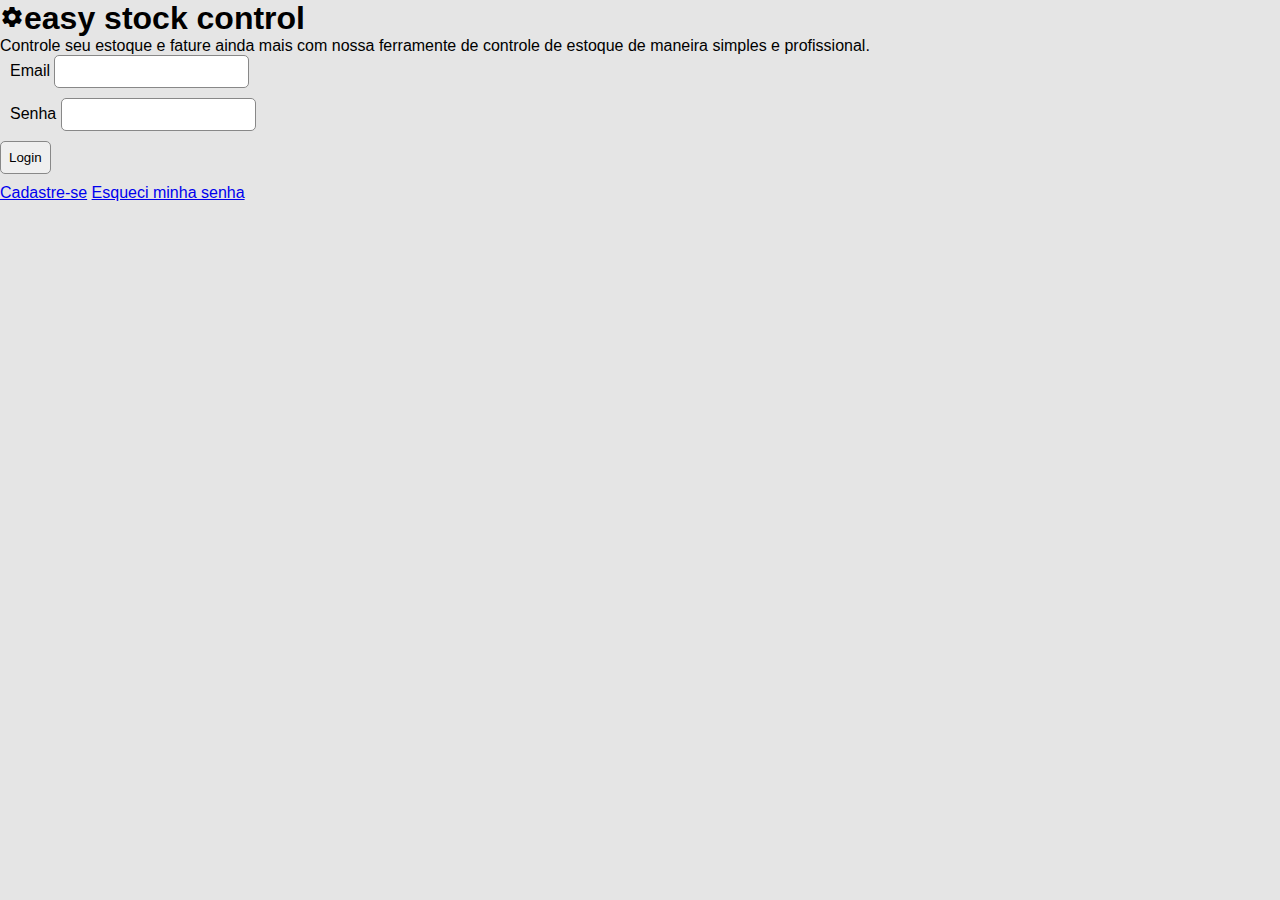
<file: index.html>
<html lang="pt-br">
<head>
	<meta charset="utf-8">
	<meta name="viewport" content="width=device-width, initial-scale=1">
	<title>Controle estoque</title>
	<link rel="stylesheet" type="text/css" href="assets/css/style.css">
	<link href="https://fonts.googleapis.com/icon?family=Material+Icons"
      rel="stylesheet">
</head>
<body>
	<!--
	<header class="header">
		<div class="container header-area">
			<div class="header-left">
				<div class="logo">
					controle estoque
				</div>
			</div>
			<div class="header-right">
				<form class="search">
					<div>
						<label>Busca</label>
						<input type="search" name="search" placeholder="digite um codigo ou produto">
					</div>
				</form>
			</div>
		</div>
	</header>
	-->
	<main>
		<div class="mark-area">
			<h1><span class="material-icons">settings</span>easy stock control</h1>
			<p>Controle seu estoque e fature ainda mais com nossa ferramente de controle de estoque de maneira simples e profissional.</p>
		</div>
		<section class="login-area">
			<div class="login-form">
				<form>
					
					<div class="form-control">
						<label for="email">Email</label>
						<input type="mail" name="email">
					</div>

					<div class="form-control">
						<label for="password">Senha</label>
						<input type="password" name="password">
					</div>
					
					<div class="form-control">
						<input type="submit" value="Login">
					</div>
				</form>
				<a href="#">Cadastre-se</a>
				<a href="#">Esqueci minha senha</a>
			</div>
		</section>
	</main>
</body>
</html>
</file>
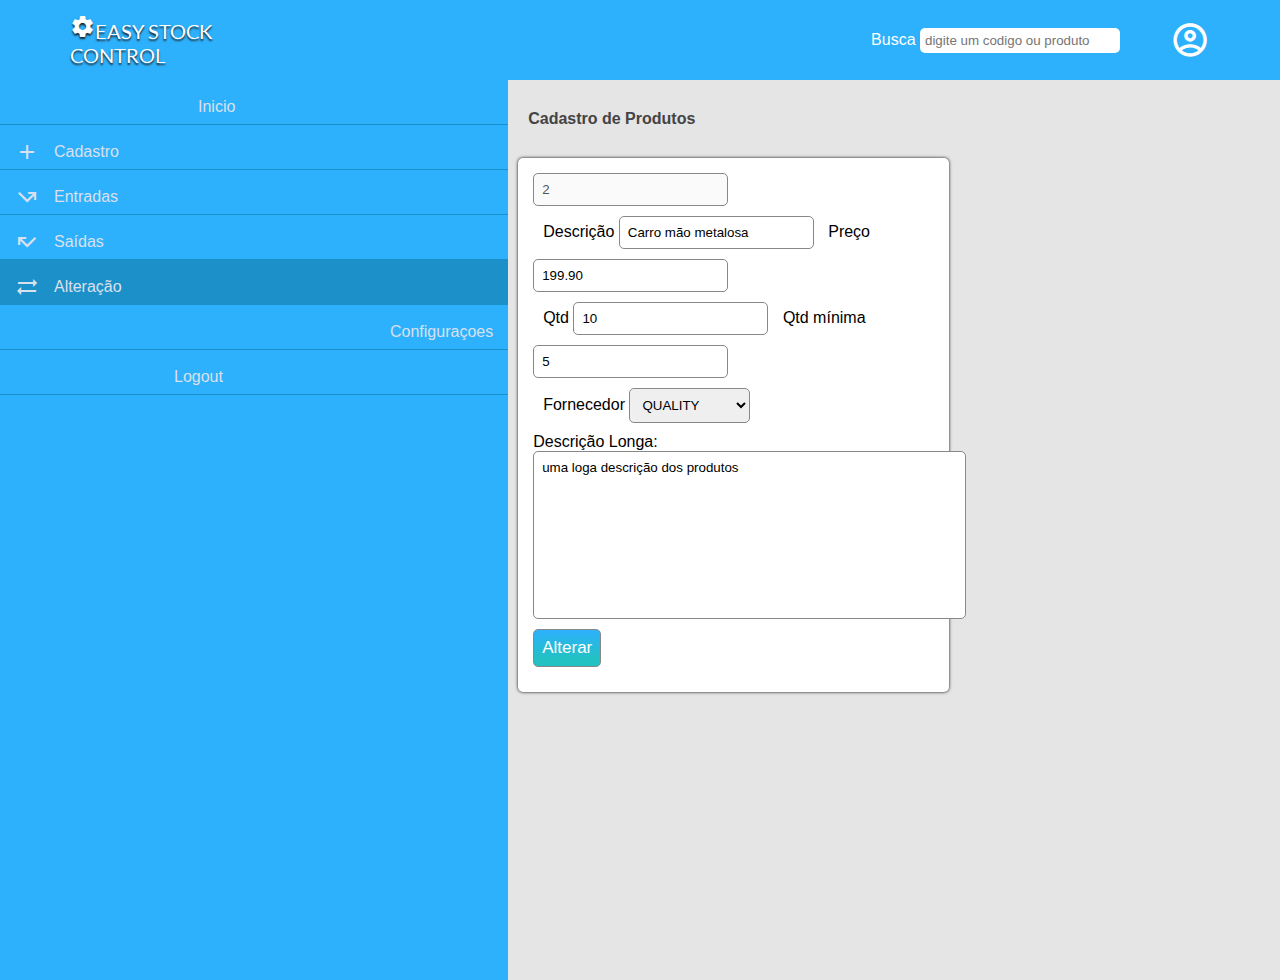
<file: atualizar.html>
<html lang="pt-br">
	<head>
		<meta charset="utf-8">
		<meta name="viewport" content="width=device-width, initial-scale=1">
		<title>Controle estoque</title>
		<link rel="stylesheet" type="text/css" href="assets/css/style.css">
		<link rel="stylesheet" type="text/css" href="assets/css/cadastro.css">
		<link href="https://fonts.googleapis.com/icon?family=Material+Icons"
	      rel="stylesheet">
	      <link href="https://fonts.googleapis.com/icon?family=Material+Icons+Outlined"
	      rel="stylesheet">
	</head>
	<body>
		<header class="header">
			<div class="container header-area">
				<div class="header-left">
					<div class="logo">
						<span class="material-icons">settings</span>easy stock control
					</div>
				</div>
				<div class="header-right">
					<form class="search">
						<div>
							<label>Busca</label>
							<input type="search" name="search" placeholder="digite um codigo ou produto">
						</div>
					</form>
					<div class="user-area">
						<span class="material-icons-outlined">account_circle</span>
					</div>
				</div>
			</div>
		</header>
		<div class="container-areas">

			<section class="register content-area1">	
				<div class="section-title">
					<h4>Cadastro de Produtos</h4>
				</div>
					
					<form method="POST" class="form">
						
						<div class="form-control">
							<input type="text" name="id" value="2" disabled>
						</div>

						<div class="form-control">
							<label for="small_desc">Descrição</label>
							<input type="text" name="small_desc" id="small_desc" value="Carro mão metalosa" required>

							<label for="price">Preço</label>
							<input type="number" name="price" id="price" step="0,01" value="199.90" required>
						</div>
						
						<div class="form-control">
							<label for="qtd">Qtd</label>
							<input type="number" name="qtd" id="qtd" min="1" value="10" required>

							<label for="qtd_min">Qtd mínima</label>
							<input type="number" name="qtd_min" id="qtd_min" min="1" value="5" required>
						</div>

						
						<div class="form-control">
							<label for="fron">Fornecedor</label>
							<select id="forn" name="forn">
								<option value="1">Multilaser</option>
								<option value="2" selected>Quality</option>
								<option value="3">Fortlev</option>
							</select>
						</div>

						<label for="long_desc">Descrição Longa:</label>
						<div class="form-control">
							<textarea cols="50" rows="10" name="long_desc" id="long_desc" >uma loga descrição dos produtos</textarea> 
						</div>
						<div class="form-control">
							<input type="submit" value="Alterar" class="botton">
						</div>
					</form>
			</section>

			<aside class="side-bar-area">
				<ul>
				    <li><a href="home.html"><span class="material-icons-outlined">cottage</span>Inicio</a></li>
				    <li><a href="cadastro.html"><span class="material-icons-outlined">add</span>Cadastro</a></li>
				    <li><a href="entradas.html"><span class="material-icons-outlined">call_missed_outgoing</span>Entradas</a></li>
				    <li><a href="saidas.html"><span class="material-icons-outlined">call_missed</span>Saídas</a></li>
				    <li class='active'><a href="atualizar.html"><span class="material-icons-outlined">sync_alt</span>Alteração</a></li>
				    <li><a href="#"><span class="material-icons-outlined">manage_accounts</span>configuraçoes</a></li>
				    <li><a href="#"><span class="material-icons-outlined">logout</span>logout</a></li>

				</ul>
			</aside>
		</div>
	</body>
</html>
</file>
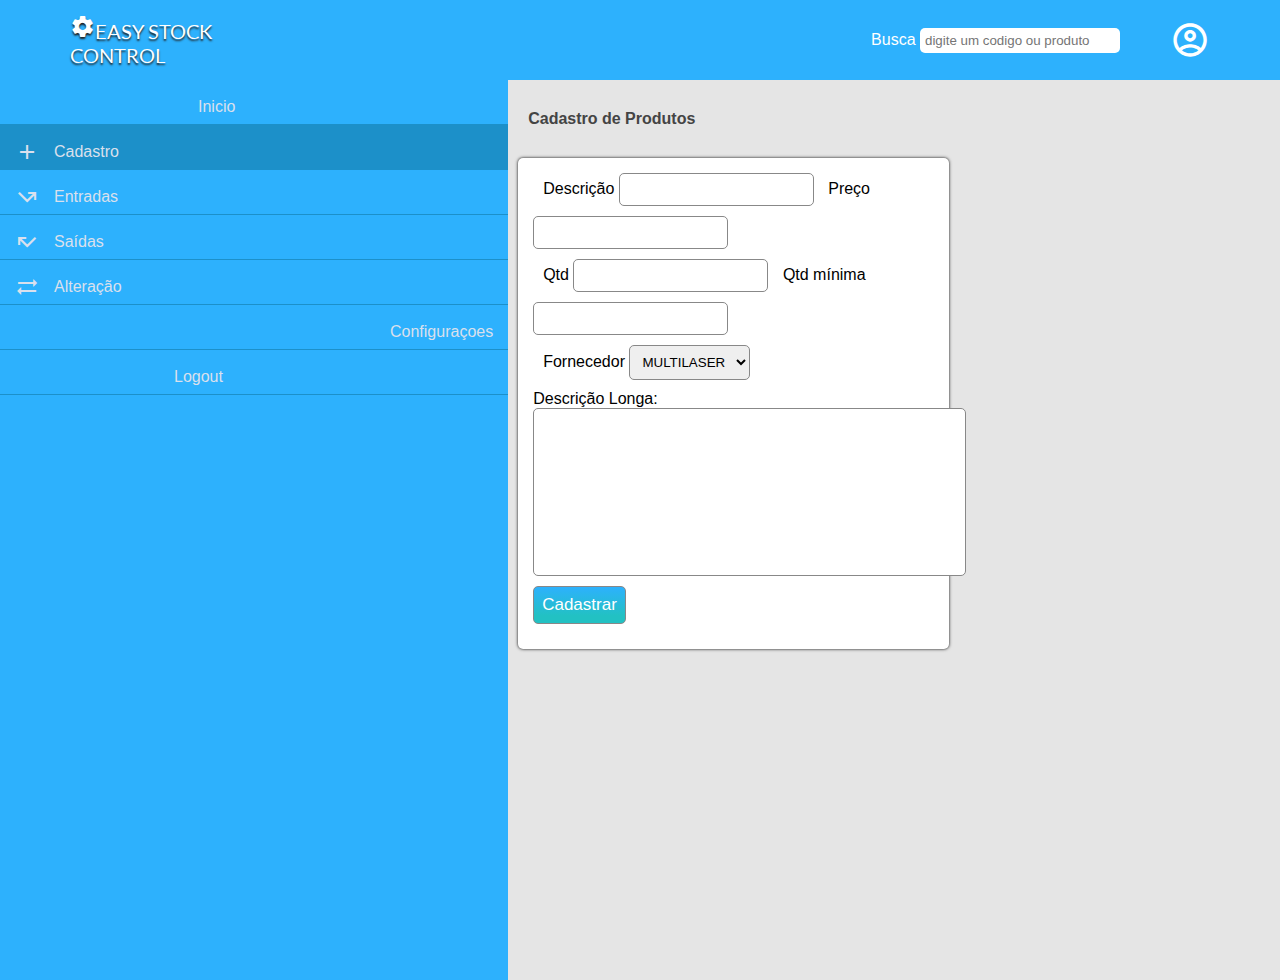
<file: cadastro.html>
<html lang="pt-br">
	<head>
		<meta charset="utf-8">
		<meta name="viewport" content="width=device-width, initial-scale=1">
		<title>Controle estoque</title>
		<link rel="stylesheet" type="text/css" href="assets/css/style.css">
		<link rel="stylesheet" type="text/css" href="assets/css/cadastro.css">
		<link href="https://fonts.googleapis.com/icon?family=Material+Icons"
	      rel="stylesheet">
	      <link href="https://fonts.googleapis.com/icon?family=Material+Icons+Outlined"
	      rel="stylesheet">
	</head>
	<body>
		<header class="header">
			<div class="container header-area">
				<div class="header-left">
					<div class="logo">
						<span class="material-icons">settings</span>easy stock control
					</div>
				</div>
				<div class="header-right">
					<form class="search">
						<div>
							<label>Busca</label>
							<input type="search" name="search" placeholder="digite um codigo ou produto">
						</div>
					</form>
					<div class="user-area">
						<span class="material-icons-outlined">account_circle</span>
					</div>
				</div>
			</div>
		</header>
		<div class="container-areas">

			<section class="register content-area1">	
				<div class="section-title">
					<h4>Cadastro de Produtos</h4>
				</div>
					
					<form method="POST" class="form">
						
						<div class="form-control">
							<label for="small_desc">Descrição</label>
							<input type="text" name="small_desc" id="small_desc" required>

							<label for="price">Preço</label>
							<input type="text" name="price" id="price" required>
						</div>
						
						
						<div class="form-control">
							<label for="qtd">Qtd</label>
							<input type="number" name="qtd" id="qtd" min="1" required>

							<label for="qtd_min">Qtd mínima</label>
							<input type="number" name="qtd_min" id="qtd_min" min="1" required>
						</div>

						
						<div class="form-control">
							<label for="fron">Fornecedor</label>
							<select id="forn" name="forn">
								<option value="1">Multilaser</option>
								<option value="2">Quality</option>
								<option value="3">Fortlev</option>
							</select>
						</div>

						<label for="long_desc">Descrição Longa:</label>
						<div class="form-control">
							<textarea cols="50" rows="10" name="long_desc" id="long_desc"></textarea> 
						</div>
						<div class="form-control">
							<input type="submit" value="Cadastrar" class="botton">
						</div>
					</form>
			</section>

			<aside class="side-bar-area">
				<ul>
				    <li><a href="home.html"><span class="material-icons-outlined">cottage</span>Inicio</a></li>
				    <li class='active'><a href="cadastro.html"><span class="material-icons-outlined">add</span>Cadastro</a></li>
				    <li><a href="entradas.html"><span class="material-icons-outlined">call_missed_outgoing</span>Entradas</a></li>
				    <li><a href="saidas.html"><span class="material-icons-outlined">call_missed</span>Saídas</a></li>
				    <li><a href="atualizar.html"><span class="material-icons-outlined">sync_alt</span>Alteração</a></li>
				    <li><a href="#"><span class="material-icons-outlined">manage_accounts</span>configuraçoes</a></li>
				    <li><a href="#"><span class="material-icons-outlined">logout</span>logout</a></li>

				</ul>
			</aside>
		</div>
	</body>
</html>
</file>
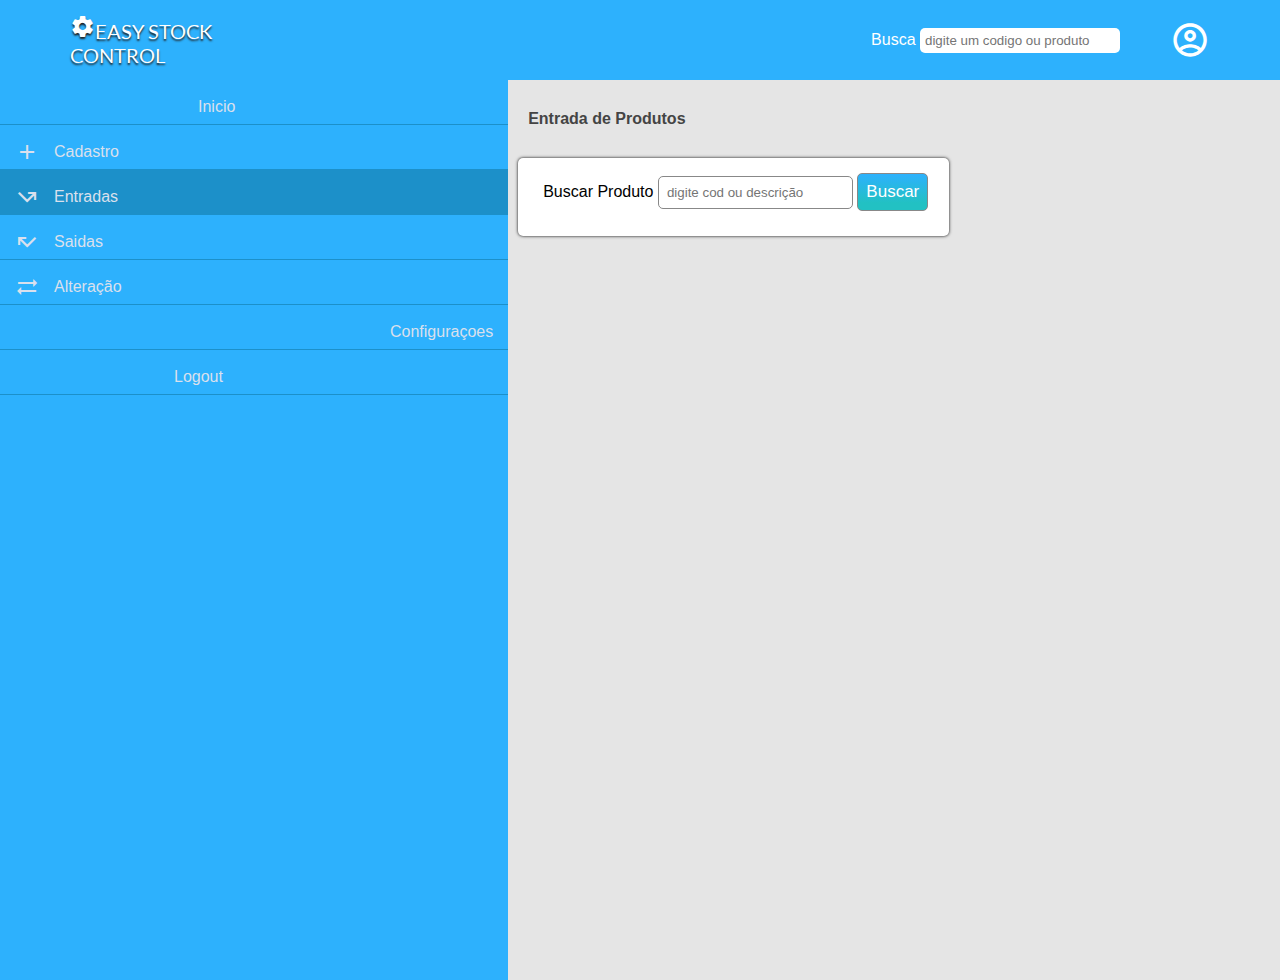
<file: entradas.html>
<html lang="pt-br">
	<head>
		<meta charset="utf-8">
		<meta name="viewport" content="width=device-width, initial-scale=1">
		<title>Controle estoque</title>
		<link rel="stylesheet" type="text/css" href="assets/css/style.css">
		<link rel="stylesheet" type="text/css" href="assets/css/cadastro.css">
		<link href="https://fonts.googleapis.com/icon?family=Material+Icons"
	      rel="stylesheet">
	      <link href="https://fonts.googleapis.com/icon?family=Material+Icons+Outlined"
	      rel="stylesheet">
	</head>
	<body>
		<header class="header">
			<div class="container header-area">
				<div class="header-left">
					<div class="logo">
						<span class="material-icons">settings</span>easy stock control
					</div>
				</div>
				<div class="header-right">
					<form class="search">
						<div>
							<label>Busca</label>
							<input type="search" name="search" placeholder="digite um codigo ou produto">
						</div>
					</form>
					<div class="user-area">
						<span class="material-icons-outlined">account_circle</span>
					</div>
				</div>
			</div>
		</header>
		<div class="container-areas">

			<section class="entry content-area1">	
				<div class="section-title">
					<h4>Entrada de Produtos</h4>
				</div>
					
					<form method="POST" class="form">
						
						<div class="form-control">
							<label for="search" >Buscar Produto</label>
							<input type="search" name="search" placeholder="digite cod ou descrição">
							<input type="submit" value="Buscar" class="botton">
						</div>
						
					</form>
			</section>

			<aside class="side-bar-area">
				<ul>
				    <li><a href="home.html"><span class="material-icons-outlined">cottage</span>Inicio</a></li>
				    <li><a href="cadastro.html"><span class="material-icons-outlined">add</span>Cadastro</a></li>
				    <li class='active'><a href="#"><span class="material-icons-outlined">call_missed_outgoing</span>Entradas</a></li>
				    <li><a href="#"><span class="material-icons-outlined">call_missed</span>Saidas</a></li>
				    <li><a href="#"><span class="material-icons-outlined">sync_alt</span>Alteração</a></li>

				</ul>
				
				<ul>
					<li><a href="#"><span class="material-icons-outlined">manage_accounts</span>configuraçoes</a></li>
				    <li><a href="#"><span class="material-icons-outlined">logout</span>logout</a></li>

				</ul>
			</aside>
		</div>
	</body>
</html>
</file>
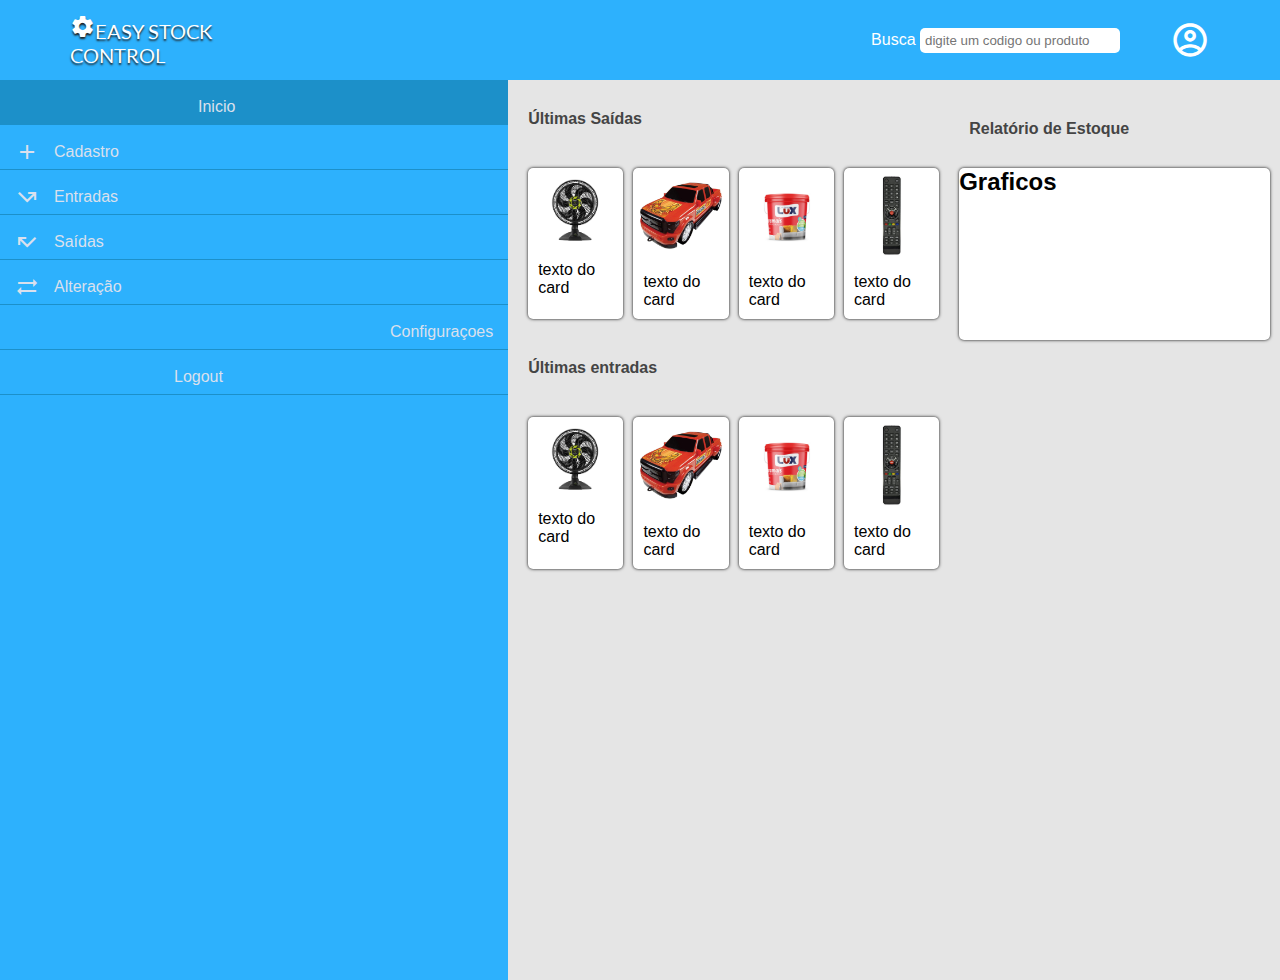
<file: home.html>
<html lang="pt-br">
	<head>
		<meta charset="utf-8">
		<meta name="viewport" content="width=device-width, initial-scale=1">
		<title>Controle estoque</title>
		<link rel="stylesheet" type="text/css" href="assets/css/style.css">
		<link rel="stylesheet" type="text/css" href="assets/css/home.css">
		<link href="https://fonts.googleapis.com/icon?family=Material+Icons"
	      rel="stylesheet">
	      <link href="https://fonts.googleapis.com/icon?family=Material+Icons+Outlined"
	      rel="stylesheet">
	</head>
	<body>
		<header class="header">
			<div class="container header-area">
				<div class="header-left">
					<div class="logo">
						<span class="material-icons">settings</span>easy stock control
					</div>
				</div>
				<div class="header-right">
					<form class="search">
						<div>
							<label>Busca</label>
							<input type="search" name="search" placeholder="digite um codigo ou produto">
						</div>
					</form>
					<div class="user-area">
						<span class="material-icons-outlined">account_circle</span>
					</div>
				</div>
			</div>
		</header>
		<div class="container-areas">
			
			<section class="content-area1">
				
				<div class="section-title">
					<h4>Últimas Saídas</h4>
				</div>
				
				<section class="area-content last-exits">

					<div class="card-area">
						<div class="card-image">
							<img src="assets/image/ventilador.jpg" alt="">
						</div>
						<div class="card-body">
							texto do card				
						</div>
					</div>

					<div class="card-area">
						<div class="card-image">
							<img src="assets/image/carro.jpg" alt="">
						</div>
						<div class="card-body">
							texto do card				
						</div>
					</div>

					<div class="card-area">
						<div class="card-image">
							<img src="assets/image/tinta-lux.jpg" alt="">
						</div>
						<div class="card-body">
							texto do card				
						</div>
					</div>

					<div class="card-area">
						<div class="card-image">
							<img src="assets/image/controle-remoto.jpg" alt="">
						</div>
						<div class="card-body">
							texto do card				
						</div>
					</div>
					
				</section>
				
				<div class="section-title">
					<h4>Últimas entradas</h4>
				</div>

				<section class="area-content last-entries">

					<div class="card-area">
						<div class="card-image">
							<img src="assets/image/ventilador.jpg" alt="">
						</div>
						<div class="card-body">
							texto do card				
						</div>
					</div>

					<div class="card-area">
						<div class="card-image">
							<img src="assets/image/carro.jpg" alt="">
						</div>
						<div class="card-body">
							texto do card				
						</div>
					</div>

					<div class="card-area">
						<div class="card-image">
							<img src="assets/image/tinta-lux.jpg" alt="">
						</div>
						<div class="card-body">
							texto do card				
						</div>
					</div>

					<div class="card-area">
						<div class="card-image">
							<img src="assets/image/controle-remoto.jpg" alt="">
						</div>
						<div class="card-body">
							texto do card				
						</div>
					</div>
					
				</section>
			</section>

			<section class="content-area2">

				<div class="section-title">
					<h4>Relatório de Estoque</h4>
				</div>


				<div class="graphics-area">
					<h2>Graficos</h2>
					<br>
					<br>
					<br>
					<br>
					<br>
					<br>
					<br>
					<br>
				</div>
			</section>
			<aside class="side-bar-area">
				<ul>
				    <li class='active'><a href="home.html"><span class="material-icons-outlined">cottage</span>Inicio</a></li>
				    <li><a href="cadastro.html"><span class="material-icons-outlined">add</span>Cadastro</a></li>
				    <li><a href="entradas.html"><span class="material-icons-outlined">call_missed_outgoing</span>Entradas</a></li>
				    <li><a href="saidas.html"><span class="material-icons-outlined">call_missed</span>Saídas</a></li>
				    <li><a href="atualizar.html"><span class="material-icons-outlined">sync_alt</span>Alteração</a></li>
				    <li><a href="#"><span class="material-icons-outlined">manage_accounts</span>configuraçoes</a></li>
				    <li><a href="#"><span class="material-icons-outlined">logout</span>logout</a></li>
				</ul>
			</aside>
		</div>
	</body>
</html>
</file>
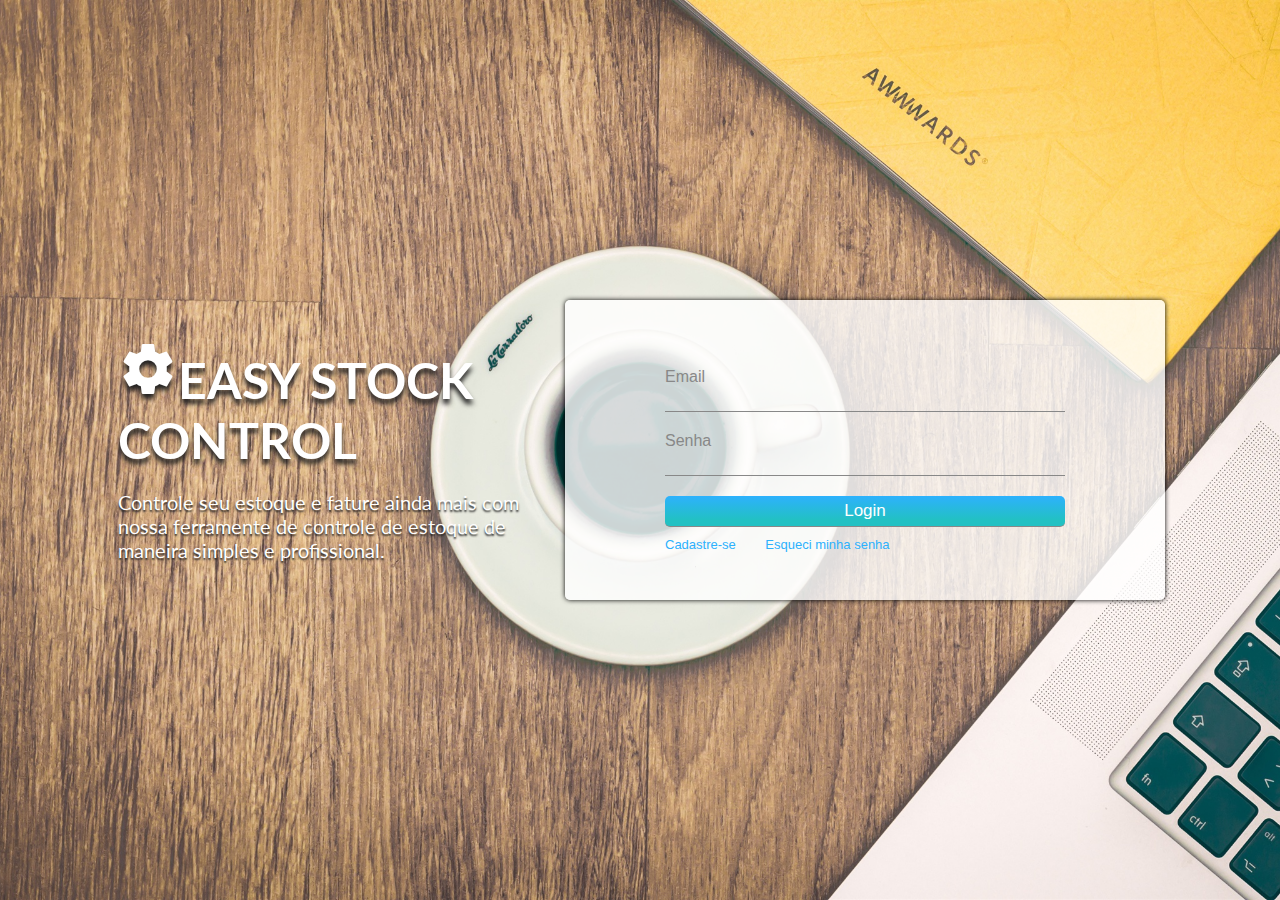
<file: login.html>
<html lang="pt-br">
<head>
	<meta charset="utf-8">
	<meta name="viewport" content="width=device-width, initial-scale=1">
	<title>Controle estoque</title>
	<link rel="stylesheet" type="text/css" href="assets/css/style.css">
	<link rel="stylesheet" type="text/css" href="assets/css/login.css">
	<link href="https://fonts.googleapis.com/icon?family=Material+Icons"
      rel="stylesheet">
</head>
<body>
	<!--
	<header class="header">
		<div class="container header-area">
			<div class="header-left">
				<div class="logo">
					<span class="material-icons">settings</span>easy stock control
				</div>
			</div>
			<div class="header-right">
				<form class="search">
					<div>
						<label>Busca</label>
						<input type="search" name="search" placeholder="digite um codigo ou produto">
					</div>
				</form>
			</div>
		</div>
	</header>
	-->
	<main>
		<div class="brand-area">
			<h1><span class="material-icons">settings</span>easy stock control</h1>
			<p>Controle seu estoque e fature ainda mais com nossa ferramente de controle de estoque de maneira simples e profissional.</p>
		</div>
		<section class="login-area">
			<div class="login-form">
				<form  method="POST">
					
					<div class="form-input">
						<label for="email">Email</label>
						<input type="mail" name="email" id="email" required>
					</div>

					<div class="form-input">
						<label for="password">Senha</label>
						<input type="password" name="password" id="password">
					</div>
					
					<div class="form-input">
						<input type="submit" value="Login" class="botton">
					</div>
				</form>
				<a href="#">Cadastre-se</a>
				<a href="#">Esqueci minha senha</a>
			</div>
		</section>
	</main>
</body>
</html>
</file>
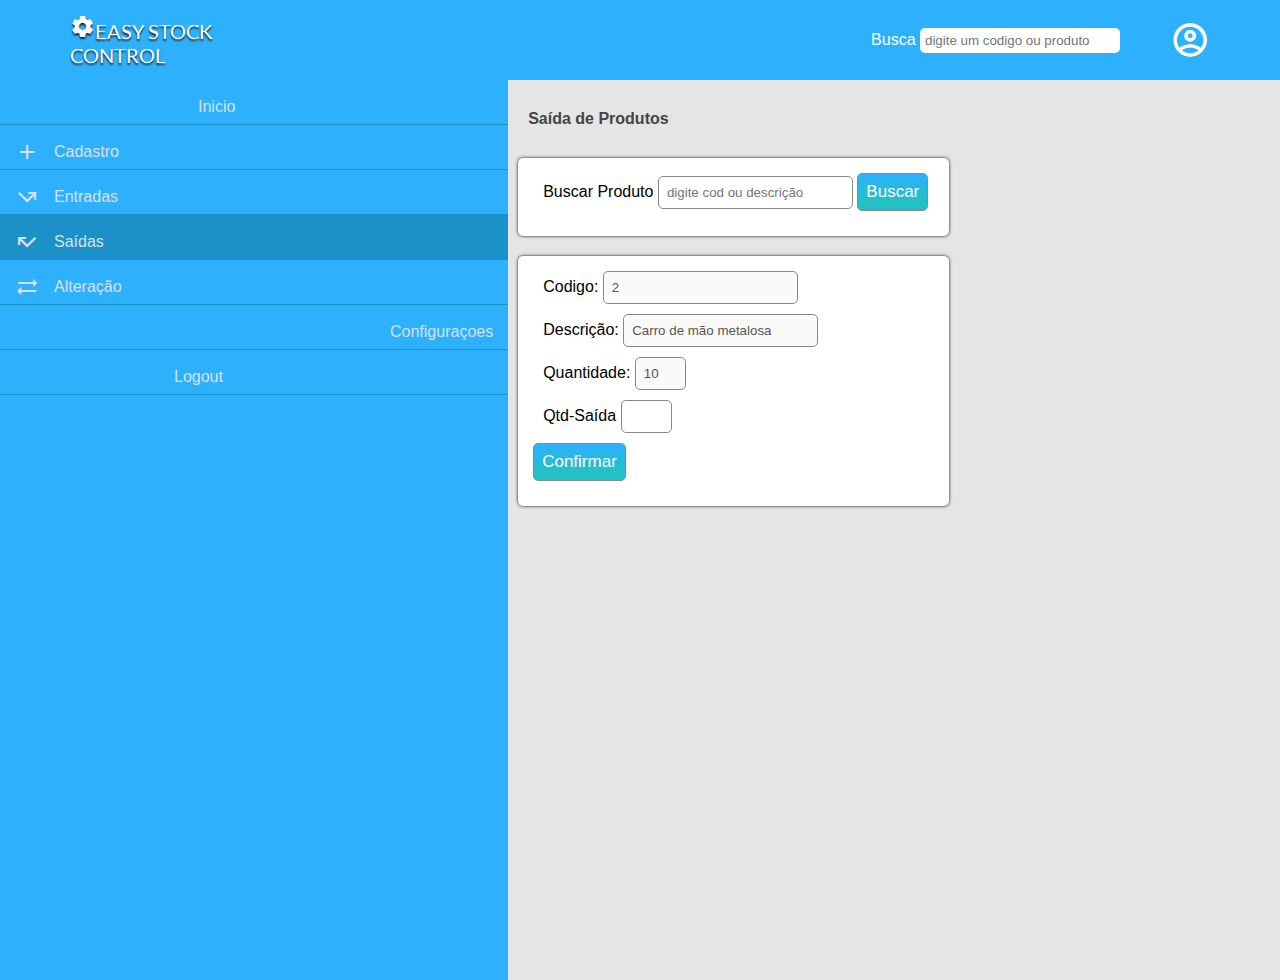
<file: saidas.html>
<html lang="pt-br">
	<head>
		<meta charset="utf-8">
		<meta name="viewport" content="width=device-width, initial-scale=1">
		<title>Controle estoque | saidas</title>
		<link rel="stylesheet" type="text/css" href="assets/css/style.css">
		<link rel="stylesheet" type="text/css" href="assets/css/cadastro.css">
		<link href="https://fonts.googleapis.com/icon?family=Material+Icons"
	      rel="stylesheet">
	      <link href="https://fonts.googleapis.com/icon?family=Material+Icons+Outlined"
	      rel="stylesheet">
	</head>
	<body>
		<header class="header">
			<div class="container header-area">
				<div class="header-left">
					<div class="logo">
						<span class="material-icons">settings</span>easy stock control
					</div>
				</div>
				<div class="header-right">
					<form class="search">
						<div>
							<label>Busca</label>
							<input type="search" name="search" placeholder="digite um codigo ou produto">
						</div>
					</form>
					<div class="user-area">
						<span class="material-icons-outlined">account_circle</span>
					</div>
				</div>
			</div>
		</header>
		<div class="container-areas">

			<section class="entry content-area1">	
				<div class="section-title">
					<h4>Saída de Produtos</h4>
				</div>
					
					<form method="POST" class="form">
						
						<div class="form-control">
							<label for="search" >Buscar Produto</label>
							<input type="search" name="search" placeholder="digite cod ou descrição">
							<input type="submit" value="Buscar" class="botton">
						</div>
						
					</form>

					<form method="POST" class="form">
						<div class="form-control">
							<label>Codigo:</label>
							<input type="text" name="id" value="2" disabled>
							
						</div>

						<div class="form-control">
							<label>Descrição:</label>
							<input type="text" name="desc" value="Carro de mão metalosa" disabled>
						</div>

						<div class="form-control">
							<label>Quantidade:</label>
							<input type="text" name="qtd" value="10" disabled size="2">
						</div>

						<div class="form-control">
							<label>Qtd-Saída</label>
							<input type="text" name="entry"  min="1" size="2">
						</div>
						
						<div class="form-control">
							<input type="submit" value="Confirmar" class="botton">
						</div>
					</form>
			</section>

			<aside class="side-bar-area">
				<ul>
				    <li><a href="home.html"><span class="material-icons-outlined">cottage</span>Inicio</a></li>
				    <li><a href="cadastro.html"><span class="material-icons-outlined">add</span>Cadastro</a></li>
				    <li ><a href="entradas.html"><span class="material-icons-outlined">call_missed_outgoing</span>Entradas</a></li>
				    <li class='active'><a href="saidas.html"><span class="material-icons-outlined">call_missed</span>Saídas</a></li>
				    <li><a href="atualizar.html"><span class="material-icons-outlined">sync_alt</span>Alteração</a></li>
				    <li><a href="#"><span class="material-icons-outlined">manage_accounts</span>configuraçoes</a></li>
				    <li><a href="#"><span class="material-icons-outlined">logout</span>logout</a></li>
				</ul>
			</aside>
		</div>
	</body>
</html>
</file>
<file: assets/css/style.css>
/************************************************************
 * estilos da estrutura geral
 * **********************************************************/

@import url('https://fonts.googleapis.com/css2?family=Lato:ital,wght@0,400;1,300&family=Mochiy+Pop+P+One&display=swap');
:root{
	--bg-blue: linear-gradient(0deg, rgba(34,193,195,1) 20%, rgba(45,177,253,1) 100%);
	--color-blue-medium: rgba(45,177,253,1);
	--color-blue: rgba(1,100,255,1);
	--color-blue-secundary: rgba(28, 144, 201,1);
	--color-shadow: 0em 0em 0.2em #000;;
}
*{
	margin: 0;
	border: 0;
	box-sizing: border-box;
	font-family: 'Arial', 'Verdana', sans-serif;
}
body{
	background-color: rgba(0,0,0,.1);
}

/***estilos dos containers***/
.container{
	max-width: 1140px;
	margin: auto;
}
.container-areas{
	display: grid;
	grid-template-columns: repeat(8, 1fr);

}	
.content-area1{
	grid-column: 2 / 6;
	padding-left: 10px;
}
.content-area2{
	grid-column:  6 / 9;
	padding: 10px;
		
}




/***estilos do menu lateral****/

.side-bar-area{
	grid-row: 1 / 2;
	grid-column: 1 / 2;
}
.side-bar-area{
	background-color: var(--color-blue-medium);
	height: 100%;
	min-height: 100vh;

}

.side-bar-area ul,
.side-bar-area li{
	list-style: none;
}
.side-bar-area ul{
	padding: 0;
}
.side-bar-area .active{
	background-color: var(--color-blue-secundary);
}
.side-bar-area li .material-icons-outlined{
	color: #dae0ed;
	margin-right: 15px;
}
.side-bar-area a{
	text-decoration: none;
	display: flex;
	align-items: center;
	padding-top: 15px;
	padding-bottom: 5px;
	padding-left: 15px;
	padding-right: 15px;
	color: #dae0ed;
	text-transform: capitalize;
	border-bottom: 1px solid var(--color-blue-secundary);

}
.side-bar-area a:hover {
	background-color: var(--color-blue-secundary);
}



.section-title{
	padding: 10px;
	color: #444;
	margin-top: 20px;
	margin-bottom: 20px;
}





/****estilos do cabeçalho***/
.header{
	background-color: var(--color-blue-medium);
	height: 80px;
	/*box-shadow: 0em 0em 0.3em #000;*/
	color: #fff;
}
.header-area{
	display: flex;
	align-items: center;
	height: 100%;
}
.header-left{
	width: 200px;
}
.header-left .logo{
	text-transform: uppercase;
	text-shadow: 0em 0.1em 0.1em #222;
	font-size: 20px;
	font-family: 'Lato', sans-serif;
}
.header-left .material-icons{
	font-size: 25px;
}
.header-right{
	display: flex;
	flex: 1;
	justify-content: flex-end;
	align-items: center;
	
}
.header-right .search input{
	padding: 5px;
	border-radius: 5px;
	outline: none;
	width: 200px;
}
.user-area{
	margin-left: 50px;
}
.user-area .material-icons-outlined{
	font-size: 40px;
}





/**estilo geral de  formulario***/
 
 .form{
	display: flex;
	flex-direction: column;
	box-shadow: var(--color-shadow);
	background-color: #fff;
	border-radius: 5px;
	padding: 15px;

	margin-bottom: 20px;
}
.form-control label{
	margin-left: 10px;
}

.form-control input,
.form-control select,
.form-control textarea{
	margin-bottom: 10px;
	border-radius: 5px;
	border: 1px solid #888;
	outline: none;
	padding: 8px
}

.form-control select{
	
	text-transform: uppercase;
}

.form-control textarea{
	resize: none;
}
.botton[type='submit']{
	background: var(--bg-blue);
	font-size: 17px;
	color: #fff;
	border-radius: 5px;
}
.botton[type='submit']:hover{
	box-shadow: 0em 0em 0.5em var(--color-blue-medium);	
}

/*Estilos de tabelas geral do sistema*/ 

table{
	box-shadow: var(--color-shadow);
	width: 100%;
	margin-top: 30px;
	background-color: #FFF;
	border-radius: 5px;
	border-collapse: collapse;
}
th{
	background: var(--color-blue-medium);
	color: #fff;
}
table, tr, td, th{
	border: 1px solid rgba(0,0,0,.2);
	padding: 10px;

}
td{
	text-align: center;
}
</file>
<file: assets/css/cadastro.css>
.register .forms{
	display: flex;
	flex-direction: column;
	box-shadow: var(--color-shadow);
	background-color: #fff;
	border-radius: 5px;
	padding: 10px;
}
.register .form-control label{
	margin-left: 10px;
}
.register .form-control input,
.register .form-control select,
.register .form-control textarea{
	margin-bottom: 10px;
	border-radius: 5px;
	border: 1px solid #888;
	outline: none;
	padding: 8px
}

.register .form-control select{
	
	text-transform: uppercase;
}

.register .form-control textarea{
	resize: none;
}
</file>
<file: assets/css/home.css>
/*estilo da sessão de ultimas saídas*/
.area-content{
	display: grid;
	grid-template-columns: repeat(4, 1fr);
	grid-gap: 10px;
	padding: 10px;
}
.card-area{
	box-shadow: var(--color-shadow);
	background-color: #fff;
	border-radius: 5px;
}
.card-image	{
	padding: 7px;
}
.card-image img{
	width: 100%;
	object-fit: content;
}
.card-body{
	padding: 10px;
}





/*******graphics-area********/
.graphics-area{
	box-shadow: var(--color-shadow);
	background-color: #fff;
	border-radius: 5px;
}
</file>
<file: assets/css/login.css>
/**estilos do formulario de login**/
main{
	display: flex;
	align-items: center;
	justify-content: center;
	background-image: url('../image/bg-main.jpg');
	background-position: center;
	background-size: cover;	
	height: 100vh;
}
.brand-area{
	color: #fff;
	width: 450px;
	padding: 3px;
}
.brand-area h1{
	
	text-transform: uppercase;
	text-shadow: 0em 0.1em 0.1em #222;
	font-size: 50px;
	font-family: 'Lato', sans-serif;
	
}
.brand-area h1 .material-icons{
	font-size: 60px;
}
.brand-area p{
	margin-top: 20px;
	font-size: 20px;
	font-family: 'Lato', sans-serif;
	text-shadow: 0em 0.1em 0.1em #222;
}
.login-area {

	display: flex;
	justify-content: center;
	align-items: center;
	padding: 10px;
	background-color: #fff;
	border-radius: 5px;
	width: 600px;
	color: #000;
	background-color: rgba(255,255,255,0.8);
	height: 300px;
	box-shadow: 0em 0em 0.3em #000;	
	
}

.login-area .form-input{
	display: flex;
	color: #888;
	flex-direction: column;
	margin-top: 20px
}
.login-area .form-input input{
	padding: 5px;
	border-bottom: 1px solid #888;
	width: 400px;
	background-color: transparent;
	outline: none;
}
.login-area .form-input .botton:focus{
	border-bottom: 1px solid var(--color-blue-medium);
	transition: border-bottom 0.8s linear;
}
.login-area .form-inpput .botton[type='submit']{
	padding: 10px;
	background: var(--bg-blue);
	font-size: 20px;
	color: #fff;
	border-radius: 5px;
	box-shadow: 0em 0em 0.1em #000;	
	
}
.login-area .form-input .botton[type='submit']:hover{
	box-shadow: 0em 0em 0.5em var(--color-blue-medium);	
}
.login-area a{
	display: inline-block;
	margin-top: 10px;
	margin-right: 25px;
	text-decoration: none;
	font-size: 13px;
	color: var(--color-blue-medium);
}
.login-area a:hover{
	color: var(--color-blue);	
}
</file>
